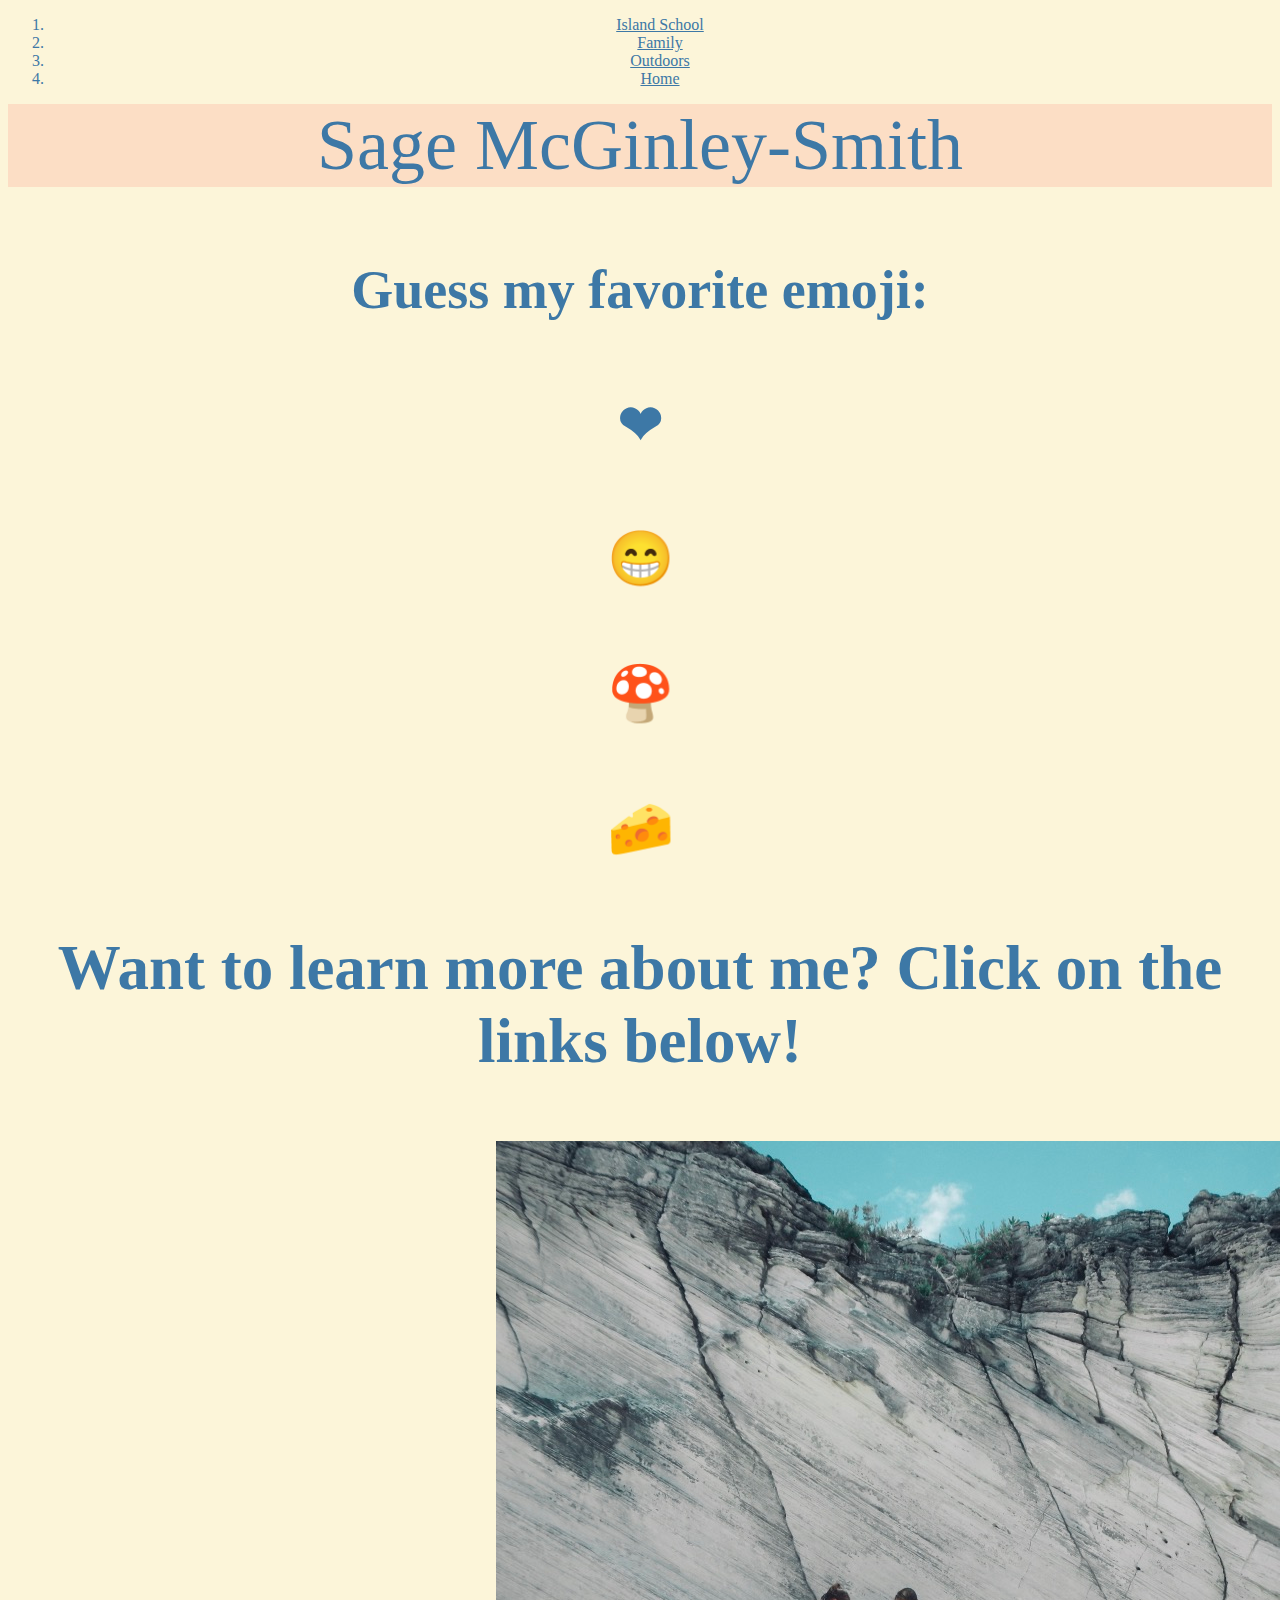
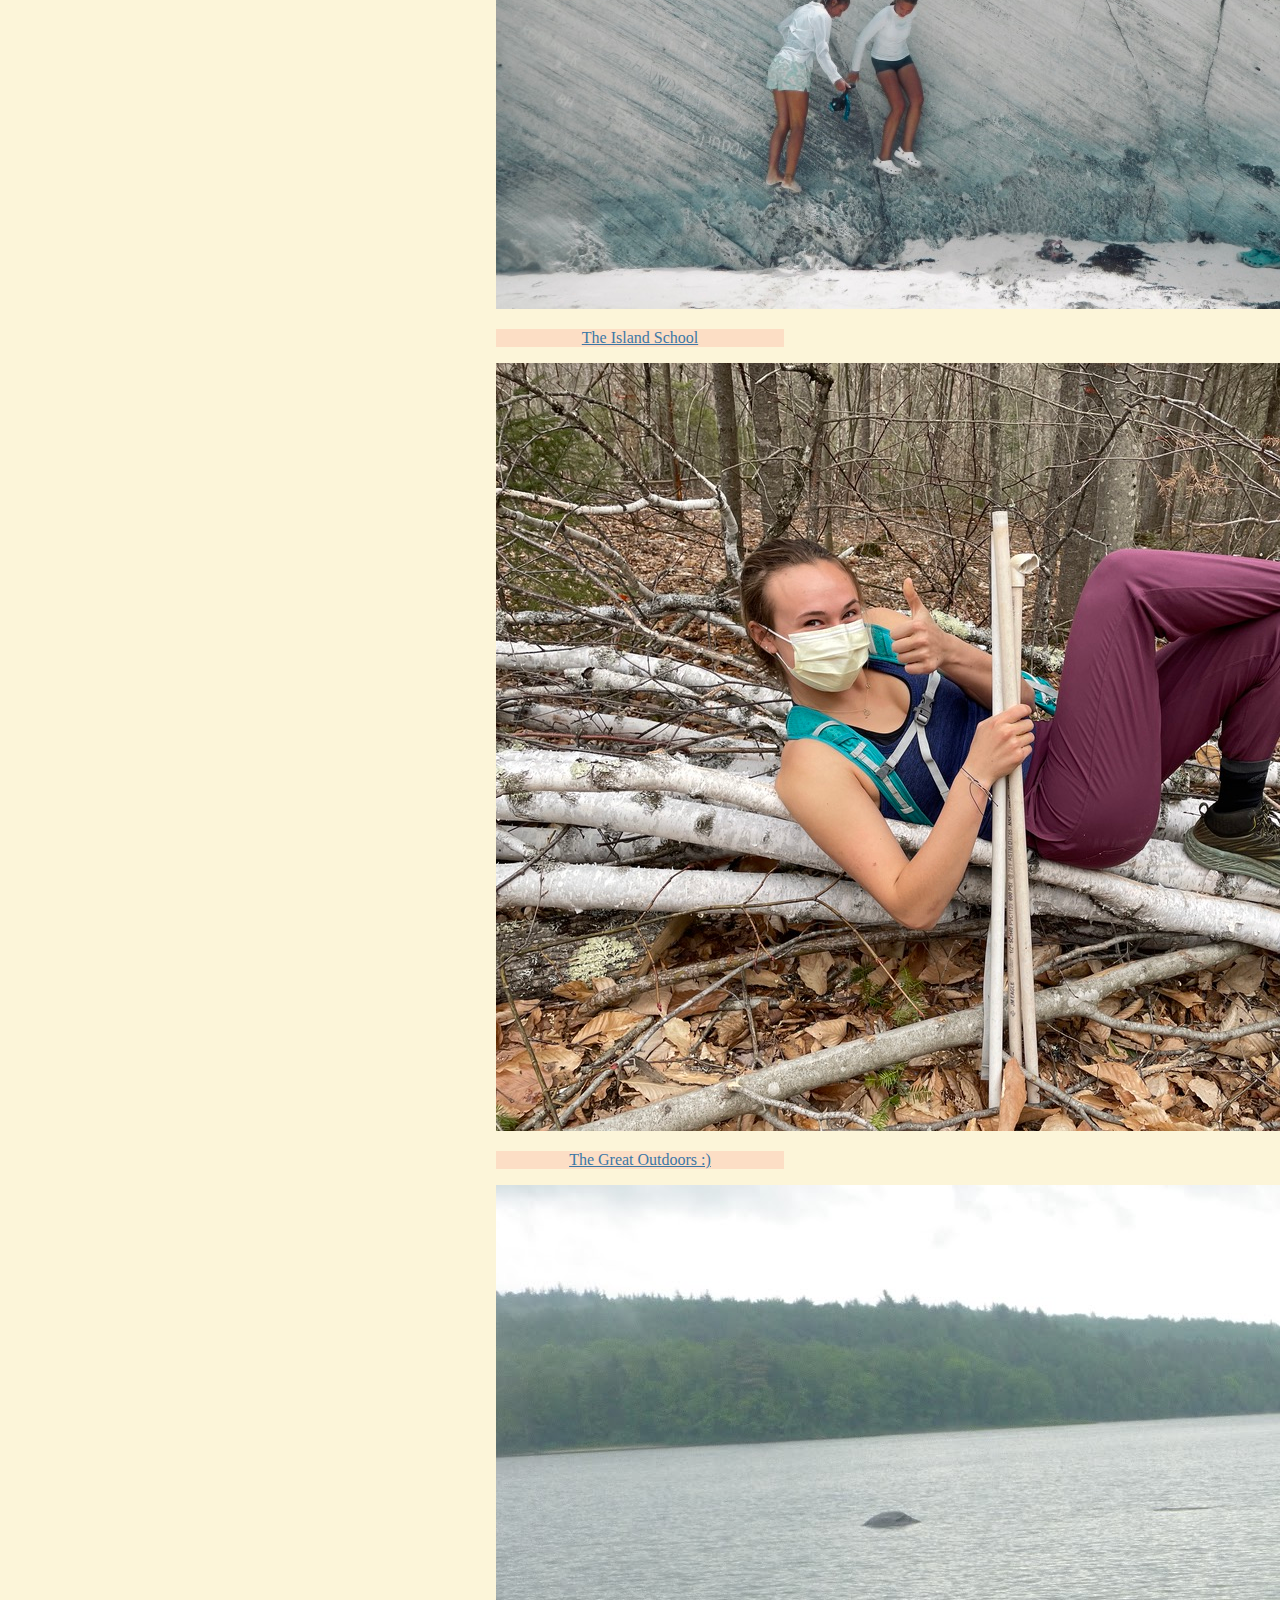
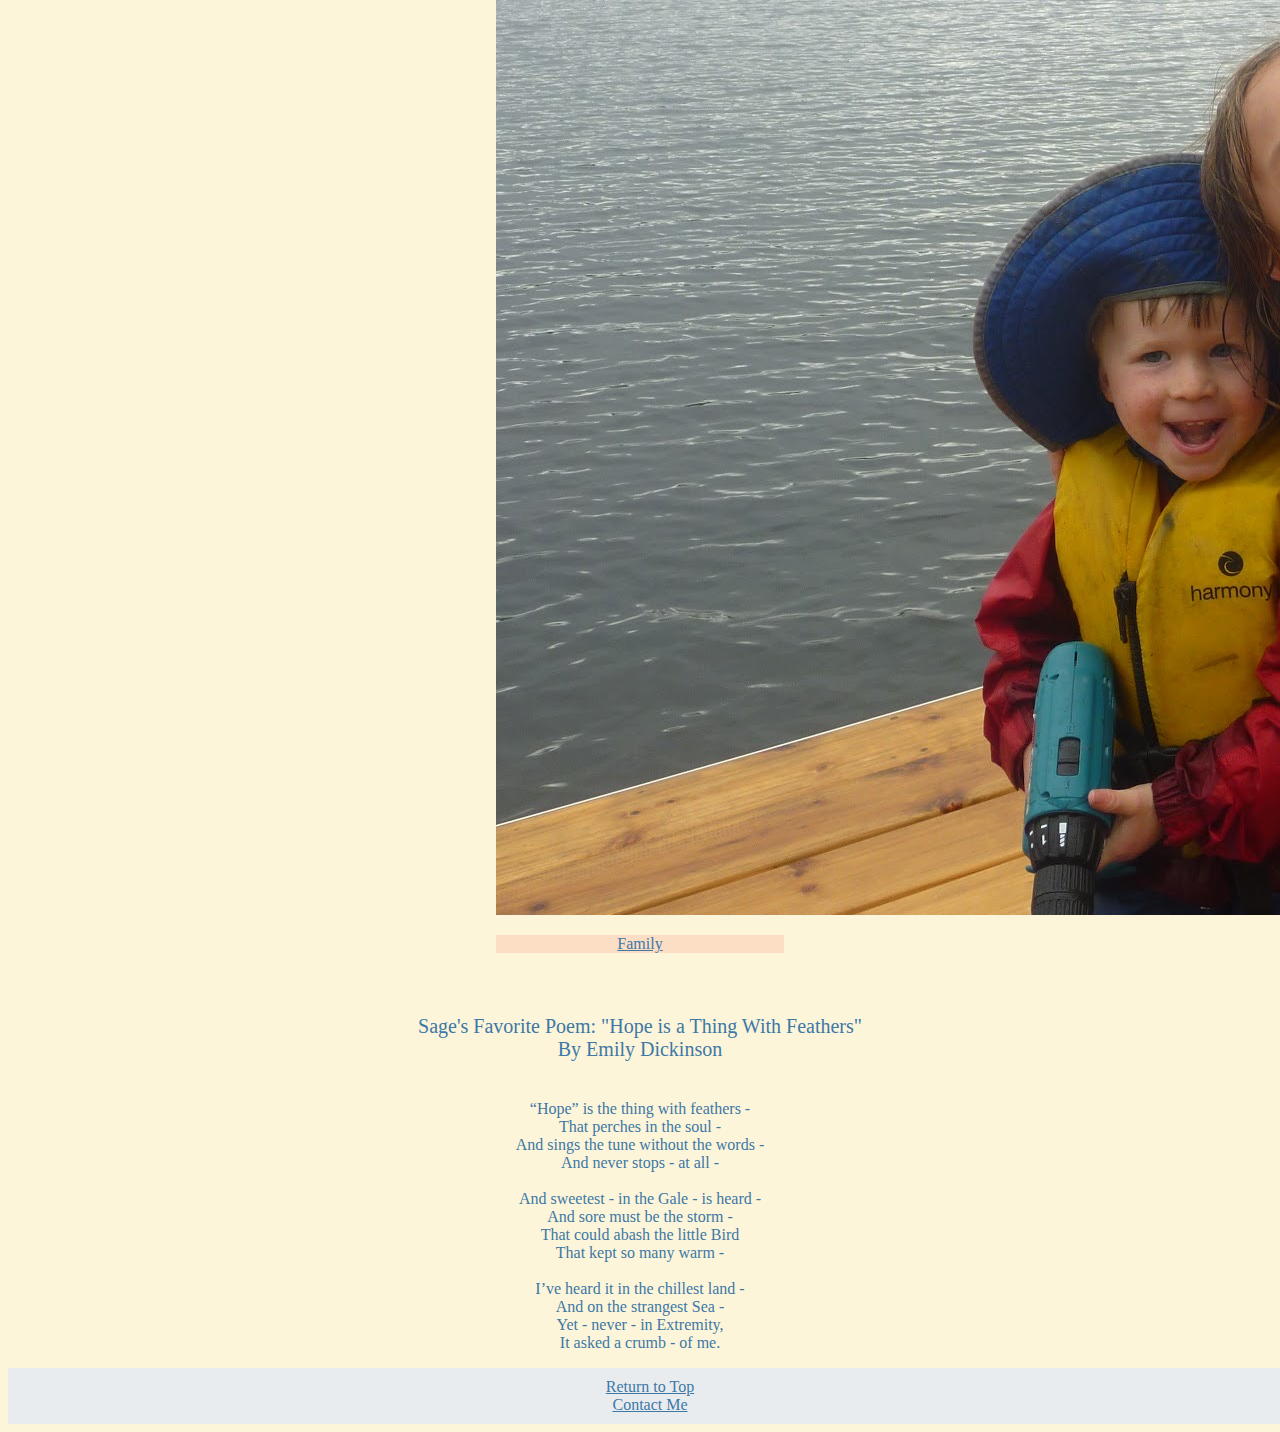
<file: index.html>
<!DOCTYPE html>

<html lang="en">
    <head>
        <meta charset="utf-8">
        <meta name="viewport" content="width=device-width, initial-scale=1">
        <link href="https://cdn.jsdelivr.net/npm/bootstrap@5.0.0/dist/css/bootstrap.min.css" rel="stylesheet" integrity="sha384-wEmeIV1mKuiNpC+IOBjI7aAzPcEZeedi5yW5f2yOq55WWLwNGmvvx4Um1vskeMj0" crossorigin="anonymous">
        <link href="styles.css" rel="stylesheet">
        <script>

          function wronganswer() {
            alert('incorrect! hint: google mycoremediation');
          }

          document.addEventListener('DOMContentLoaded', function(){
            document.querySelector("#mushroom").addEventListener('click', function(){
              alert('correct!! click on the "Island School" button below to learn why :)')
            });
          document.querySelector("#heart").addEventListener('click', wronganswer);
          document.querySelector("#smile").addEventListener('click', wronganswer);
          document.querySelector("#cheese").addEventListener('click',wronganswer);
          })



        </script>
        <title>Sage M-S</title>
    </head>
    <body id = "indexbody">
      <script src="https://cdn.jsdelivr.net/npm/bootstrap@5.0.0/dist/js/bootstrap.bundle.min.js" integrity="sha384-p34f1UUtsS3wqzfto5wAAmdvj+osOnFyQFpp4Ua3gs/ZVWx6oOypYoCJhGGScy+8" crossorigin="anonymous"></script>
       <!--https://getbootstrap.com/docs/4.0/components/breadcrumb/-->
      <nav aria-label="breadcrumb">
        <ol class="breadcrumb">
          <li class="breadcrumb-item"><a href="islandschool.html">Island School</a></li>
          <li class="breadcrumb-item"><a href="family.html">Family</a></li>
          <li class="breadcrumb-item"><a href="trees.html">Outdoors</a></li>
          <li class="breadcrumb-item active"><a href="index.html">Home</a></li>
        </ol>
       </nav>
        <header id = "indexheader" class = "mt-3 mb-3">
            Sage McGinley-Smith
        </header>
        <div class="container-fluid">
          <div class= "row">
            <div class="col-4"></div>
              <div class="col-4">
              <h4 class = "mt-1 mb-4">Guess my favorite emoji:</h4>
              <h4 id = "heart"> &#x2764;</h4>
              <h4 id = "smile"> &#x1F601;</h4>
              <h4 id = "mushroom"> &#x1F344;</h4>
              <h4 id = "cheese" class = "mb-4"> &#x1F9C0;</h4>
            </div>
            <div class="col-4"></div>
          </div>
          <h3 class = "mb-4">Want to learn more about me? Click on the links below!</h3>

         <!--https://getbootstrap.com/docs/4.0/components/card/-->
          <div class="container-fluid">
            <div class="row">
              <div class="col-md-4 text-align-center">
                  <div class="card" style="width: 18rem; margin-left:auto; margin-right:auto">
                    <img src="images/cliffs.jpeg" class="card-img-top img-fluid" alt="climbing on cliffs in the Bahamas">
                    <div class="card-body">
                      <a href="islandschool.html"><p class = "card title cardtitle">The Island School</p></a>
                    </div>
                  </div>
              </div>
              <div class="col-md-4">
                  <div class="card" style="width: 18rem; margin-left:auto; margin-right:auto">
                    <img src="images/birch.jpeg" class="card-img-top img-fluid" alt="Sage lying on a white birch tree">
                    <div class="card-body">
                        <a href="trees.html"><p class = "card title cardtitle">The Great Outdoors :)</p></a>
                    </div>
                  </div>
              </div>
              <div class="col-md-4">
                  <div class="card" style="width: 18rem; margin-left:auto; margin-right:auto">
                    <img src="images/clarkie.jpeg" class="card-img-top img-fluid" alt="My family">
                    <div class="card-body">
                        <a href="family.html"><p class = "card title cardtitle">Family</p></a>
                    </div>
                  </div>
              </div>
            </div>
          </div>

        </div>
        <div style="font-size:20px; text-align:center">
           <br><br>Sage's Favorite Poem: "Hope is a Thing With Feathers" <br>By Emily Dickinson <br><br>
        </div>
        <p style="text-align:center">“Hope” is the thing with feathers -<br>That perches in the soul - <br>And sings the tune without the words -<br>And never stops - at all -<br><br>And sweetest - in the Gale - is heard -<br>And sore must be the storm -<br>
                That could abash the little Bird<br>That kept so many warm -<br><br>I’ve heard it in the chillest land -<br>And on the strangest Sea -<br>Yet - never - in Extremity,<br>It asked a crumb - of me.</p>
        <footer>
          <a href="#"> Return to Top</a><br>
          <a href="mailto:smsjunk2@gmail.com">Contact Me</a>
        </footer>
   </body>
</html>
</file>
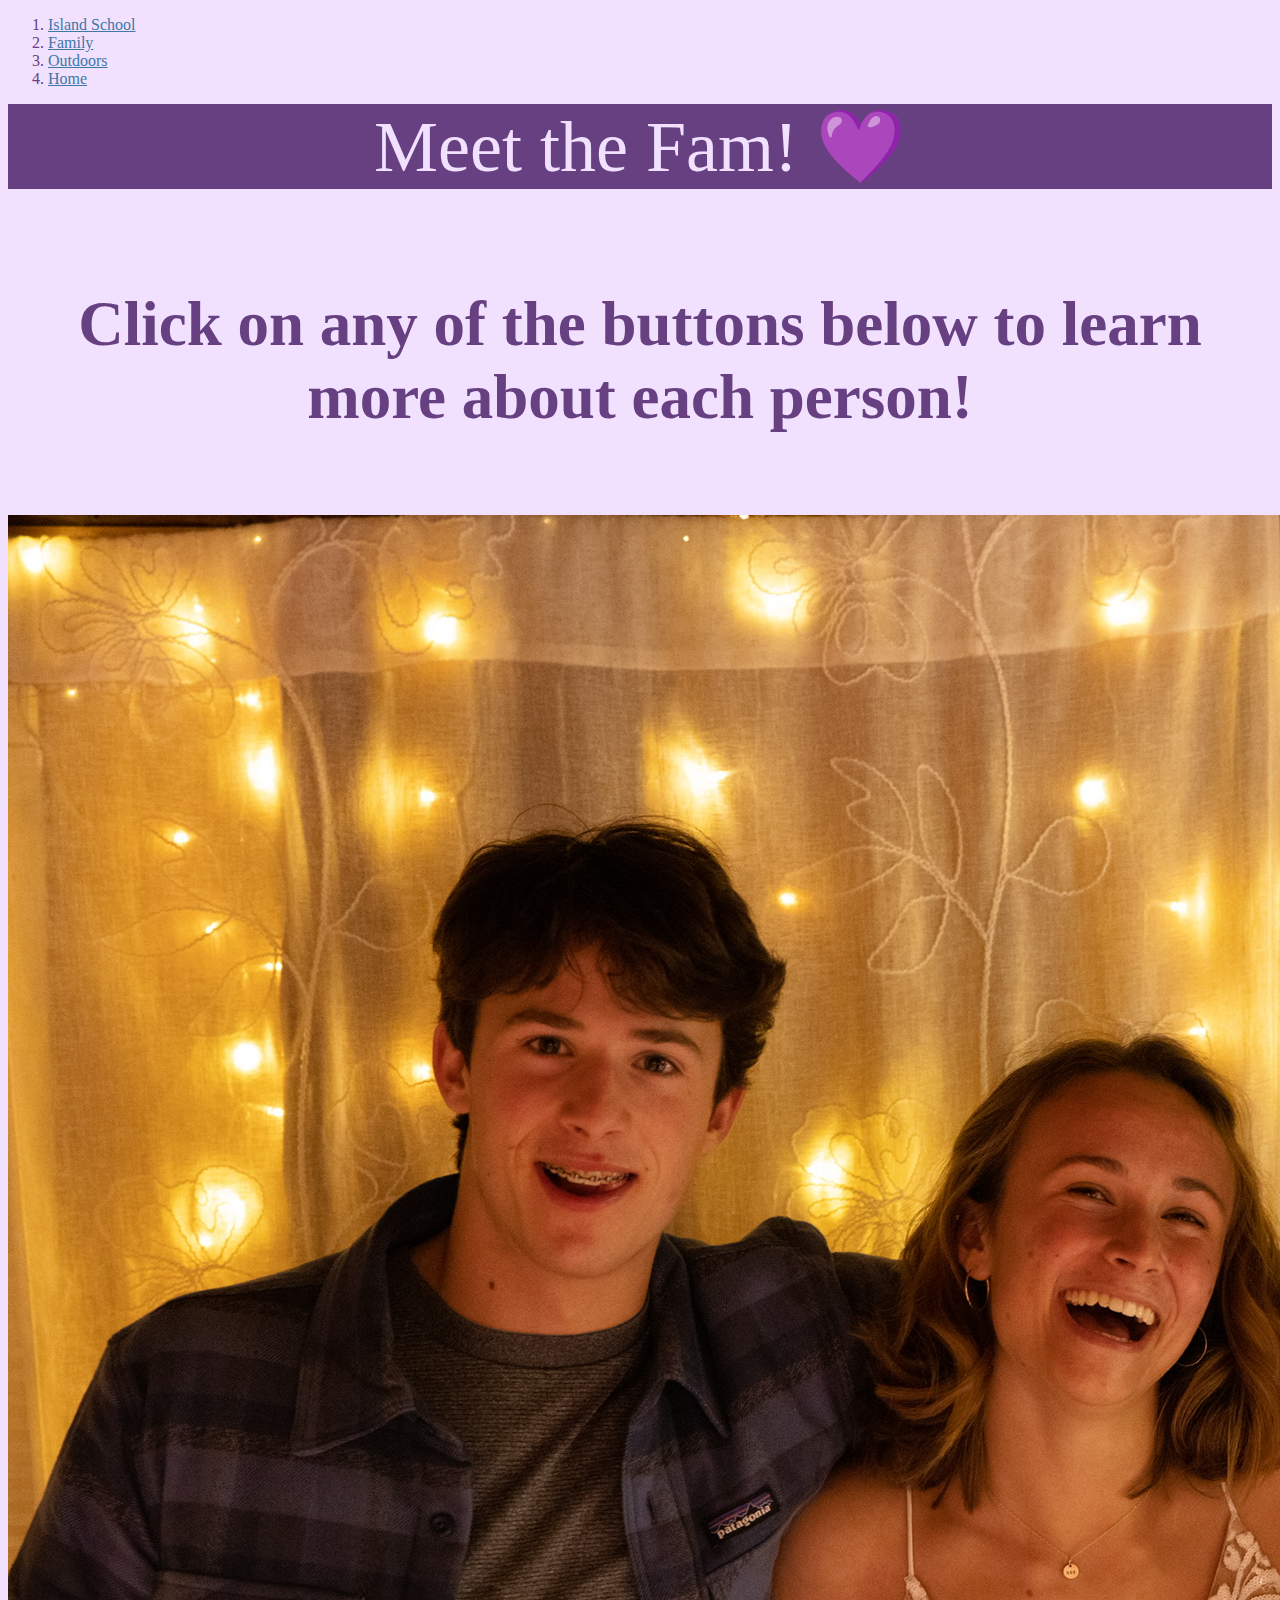
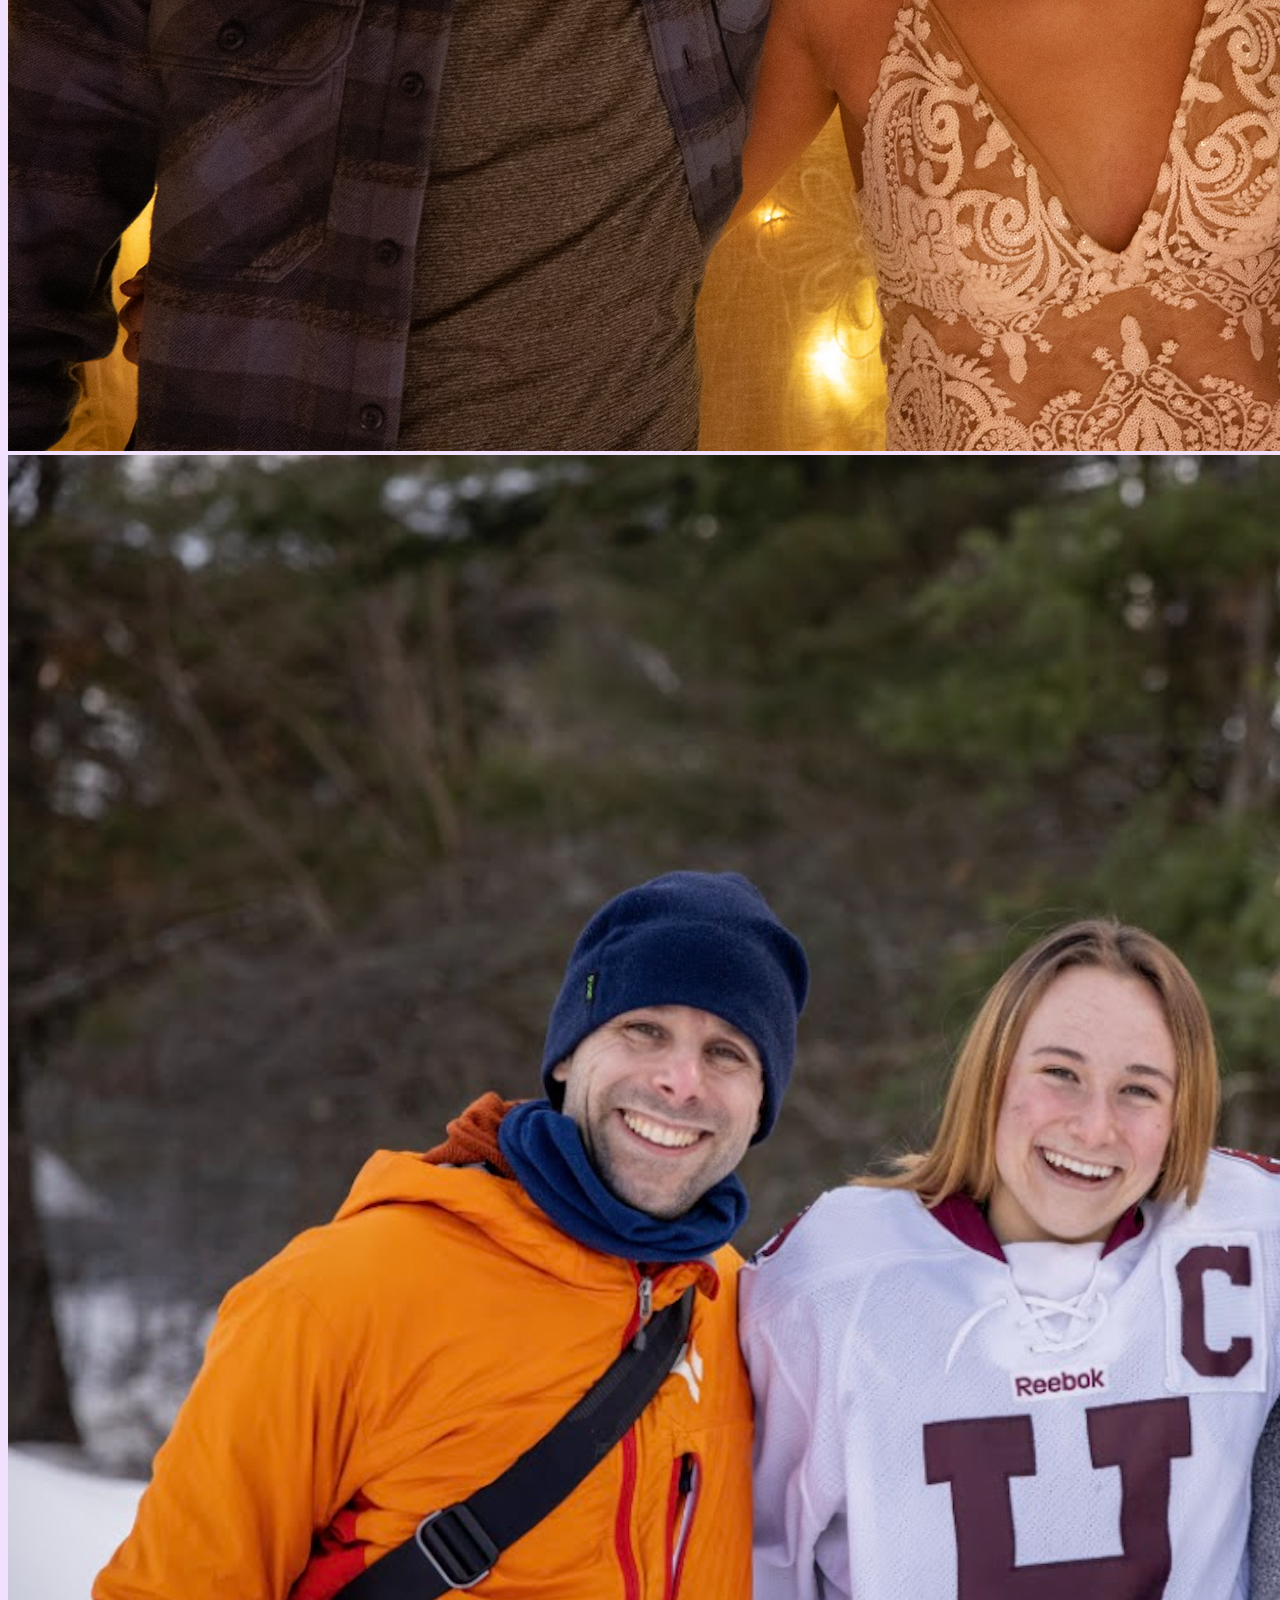
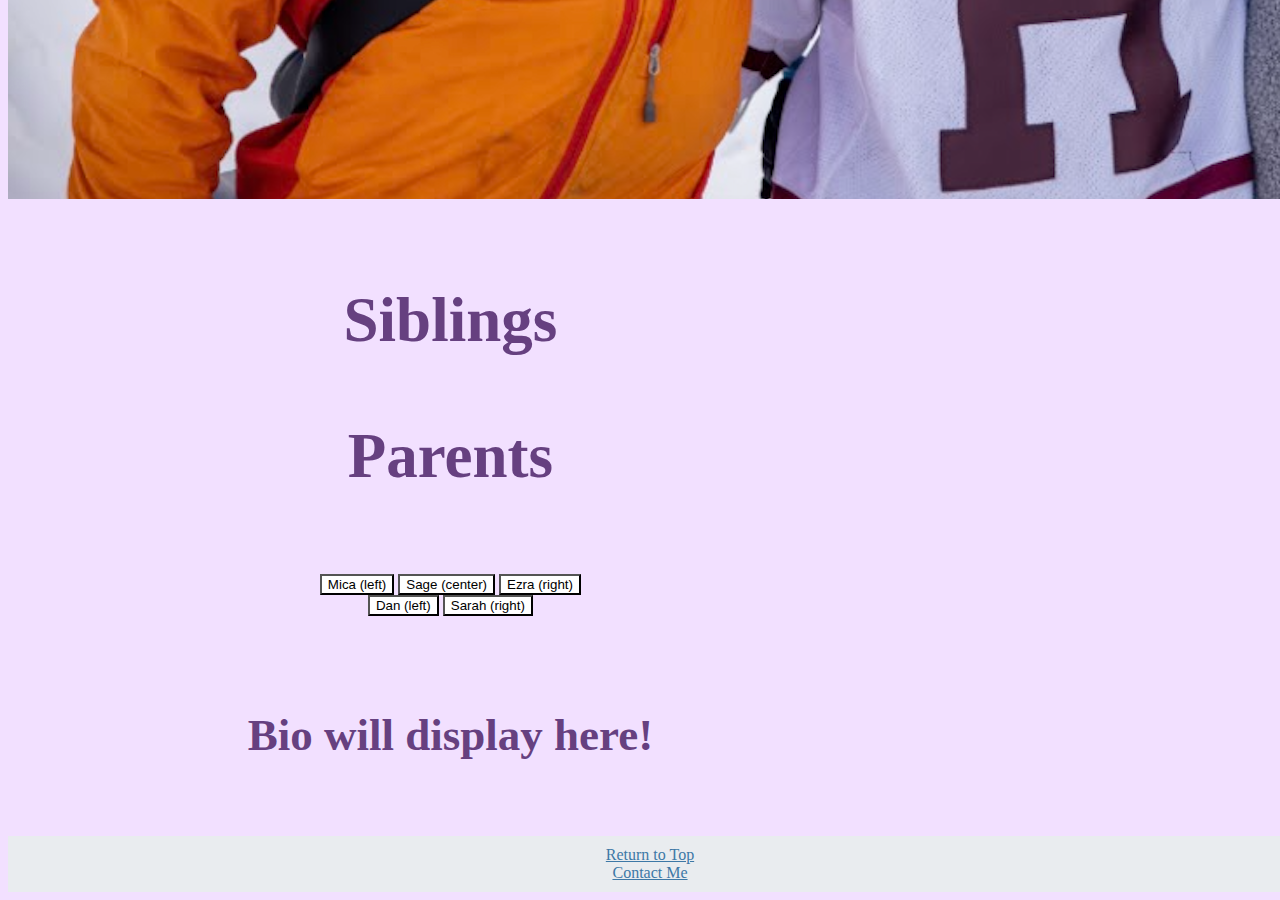
<file: family.html>
<!doctype html>
<html lang="en">
  <head>
    <meta charset="utf-8">
    <meta name="viewport" content="width=device-width, initial-scale=1">
    <link href="https://cdn.jsdelivr.net/npm/bootstrap@5.0.0/dist/css/bootstrap.min.css" rel="stylesheet" integrity="sha384-wEmeIV1mKuiNpC+IOBjI7aAzPcEZeedi5yW5f2yOq55WWLwNGmvvx4Um1vskeMj0" crossorigin="anonymous">
    <link href="styles.css" rel="stylesheet">
    <script>
      document.addEventListener('DOMContentLoaded', function(){
                let mica = document.querySelector('#mica');
                let ezra = document.querySelector('#ezra');
                let sage = document.querySelector('#sage');
                let sarah = document.querySelector('#sarah');
                let dan = document.querySelector('#dan');
                let bio = document.querySelector('#bio');
                mica.addEventListener('click', function(){
                    bio.innerHTML = 'Bio:<br>Favorite type of sandwich: BLT <br>Favorite color: green <br> Best dad joke: "what has 1 leg and doesn’t run ? A one-legged rat" <br> Fatal flaw: "none. im perfect."';
                });
                ezra.addEventListener('click', function(){
                    bio.innerHTML = 'Bio:<br>Favorite type of sandwich: peanut butter and jelly <br>Favorite color: red <br> Best dad joke: "I don’t usually tell dad jokes but when I do he usually laughs." <br> Fatal flaw: inability to clean room';
                });
                sage.addEventListener('click', function(){
                    bio.innerHTML = 'Bio:<br>Favorite type of sandwich: avocado breakfast burrito <br>Favorite color: yellow and sage green (she is indecisive) <br> Best dad joke: "I tried to catch fog ... sadly I mist" <br> Fatal flaw: hates using her blinker';
                });
                sarah.addEventListener('click', function(){
                    bio.innerHTML = 'Bio:<br>Favorite type of sandwich: brie and apple <br>Favorite color: blue <br> Best dad joke: "don’t trust atoms. they make up everything!" <br> Flatal flaw: does dishes with gloves on';
                });
                dan.addEventListener('click', function(){
                    bio.innerHTML = 'Bio:<br>Favorite type of sandwich: turkey and avocado <br>Favorite color: green <br> Best dad joke: "what is a bee’s favorite hairstyle? a buzz cut!" <br> Fatal flaw: wears sunscreen in the winter';
                });
      });
    </script>
    <title>Family</title>
  </head>
  <body id = "familybody">
      <script src="https://cdn.jsdelivr.net/npm/bootstrap@5.0.0/dist/js/bootstrap.bundle.min.js" integrity="sha384-p34f1UUtsS3wqzfto5wAAmdvj+osOnFyQFpp4Ua3gs/ZVWx6oOypYoCJhGGScy+8" crossorigin="anonymous"></script>
       <!--https://getbootstrap.com/docs/4.0/components/breadcrumb/-->
      <nav aria-label="breadcrumb">
        <ol class="breadcrumb">
          <li class="breadcrumb-item"><a href="islandschool.html">Island School</a></li>
          <li class="breadcrumb-item active"><a href="family.html">Family</a></li>
          <li class="breadcrumb-item"><a href="trees.html">Outdoors</a></li>
          <li class="breadcrumb-item"><a href="index.html">Home</a></li>
        </ol>
      </nav>
      <header id = "familyheader">
          Meet the Fam! &#x1F49C;
      </header><br><br>
      <h3 style="text-align:center">Click on any of the buttons below to learn more about each person!</h3>
      <div class="container align-items-center" style="width:70%; text-align:center">
        <br>
        <div class="row">
          <div class="col">
            <img src="images/siblingsHD.JPG" class="img-fluid" alt="Sage and her brothers laughing">
          </div>
          <div class="col">
            <img src="images/parents.png" class="img-fluid" alt="Sage and her parents on senior night">
          </div>
        </div>
        <br>
        <div class="row">
          <div class="col">
            <h3>Siblings</h3>
          </div>
          <div class="col">
            <h3>Parents</h3>
          </div>
        </div>
        <br>
        <div class="row">
            <div class="col">
              <button type="button" class="btn btn-outline-dark" id="mica">Mica (left)</button>
              <button type="button" class="btn btn-outline-dark" id="sage">Sage (center)</button>
              <button type="button" class="btn btn-outline-dark" id="ezra">Ezra (right)</button>
            </div>
            <div class="col">
              <button type="button" class="btn btn-outline-dark" id="dan">Dan (left)</button>
              <button type="button" class="btn btn-outline-dark" id="sarah">Sarah (right)</button>
            </div>
        </div>
        <br><h5 id="bio">Bio will display here!</h5>
      </div>
      <footer>
        <a href="#"> Return to Top</a><br>
        <a href="mailto:smsjunk2@gmail.com">Contact Me</a>
      </footer>
  </body>
</html>
</file>
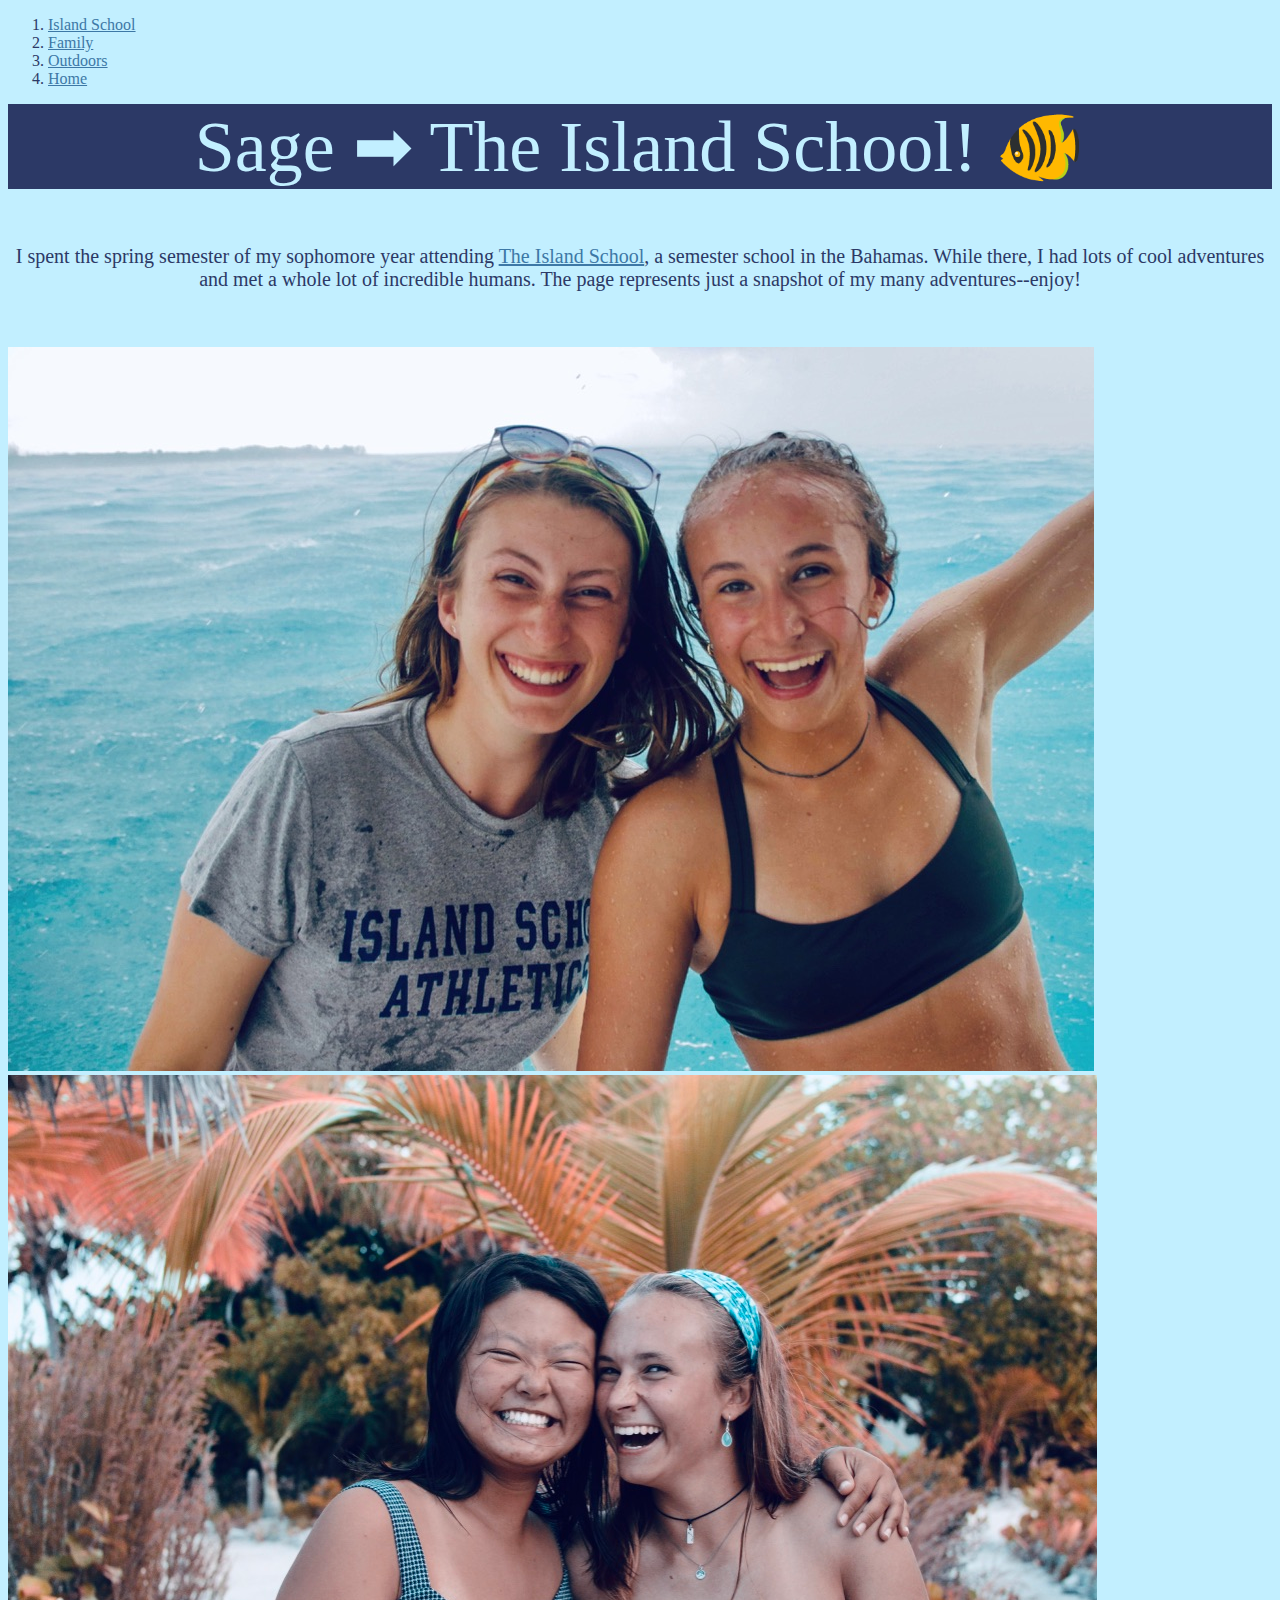
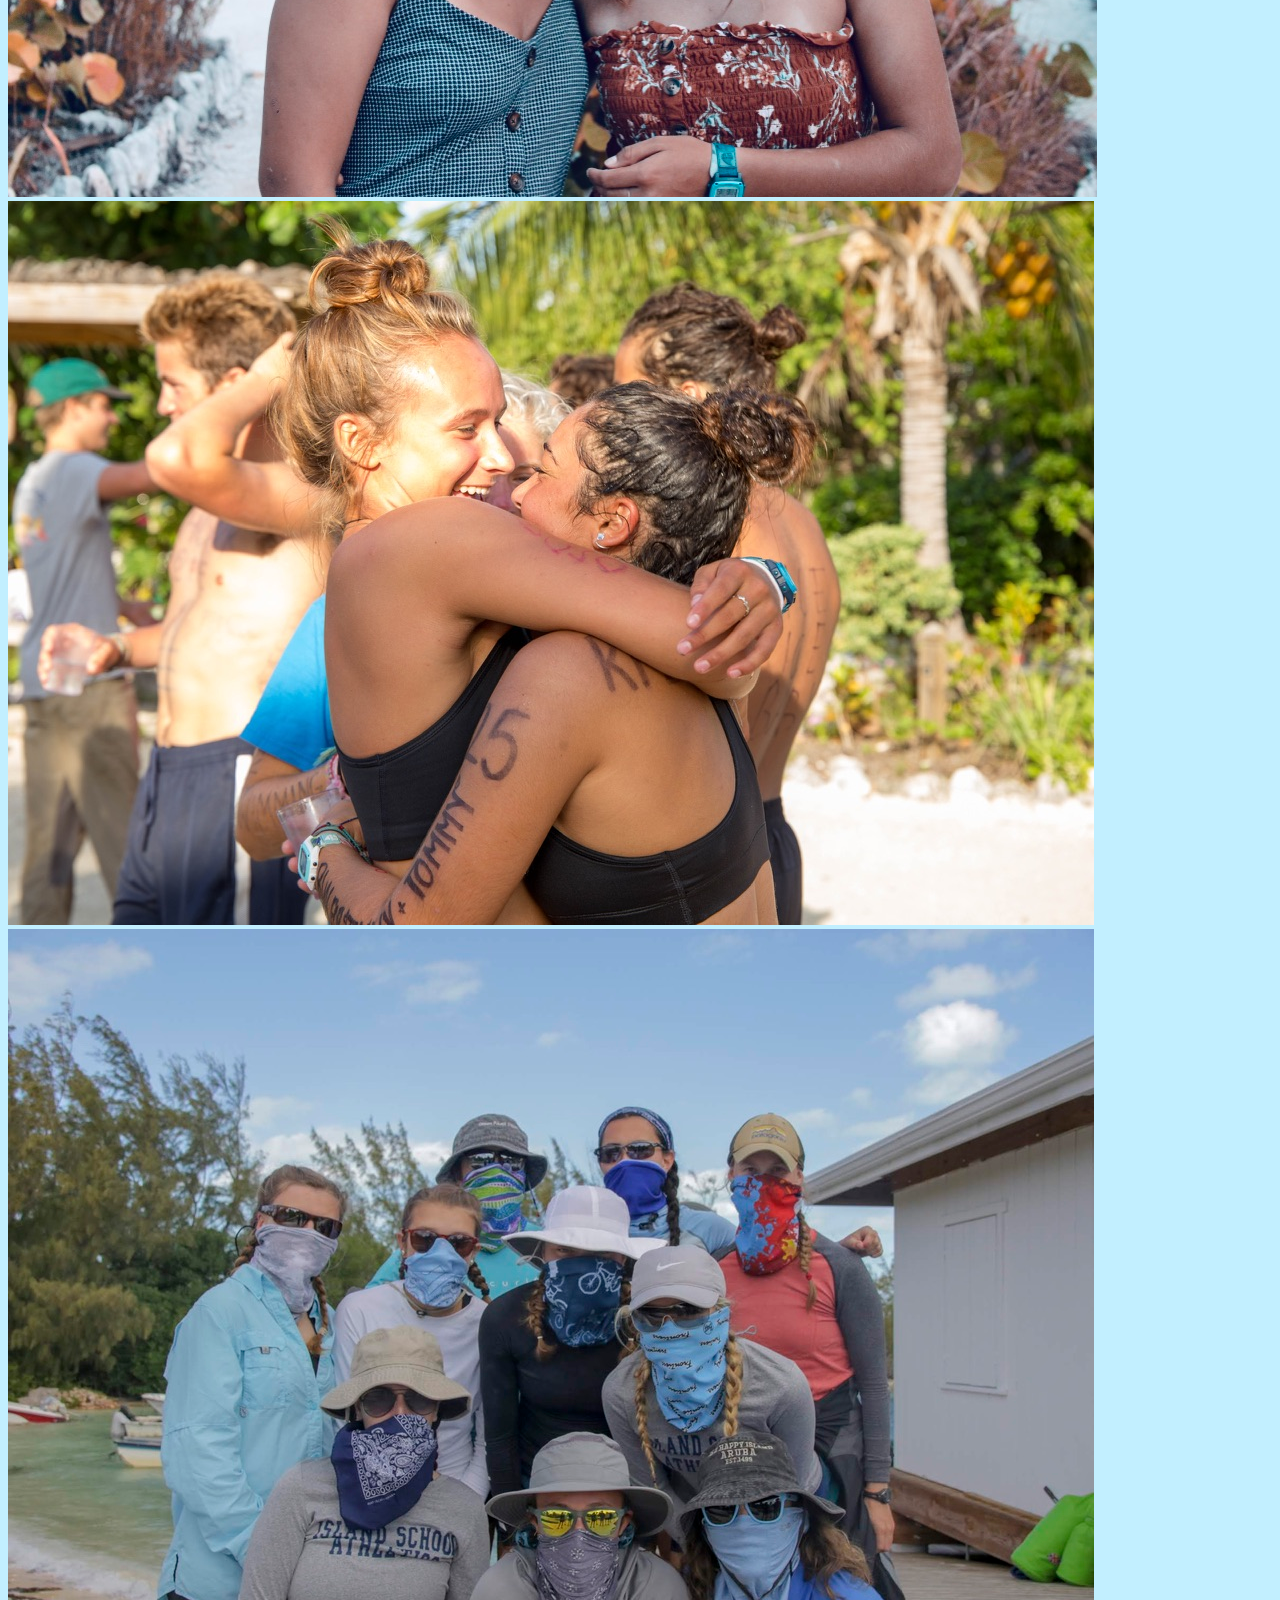
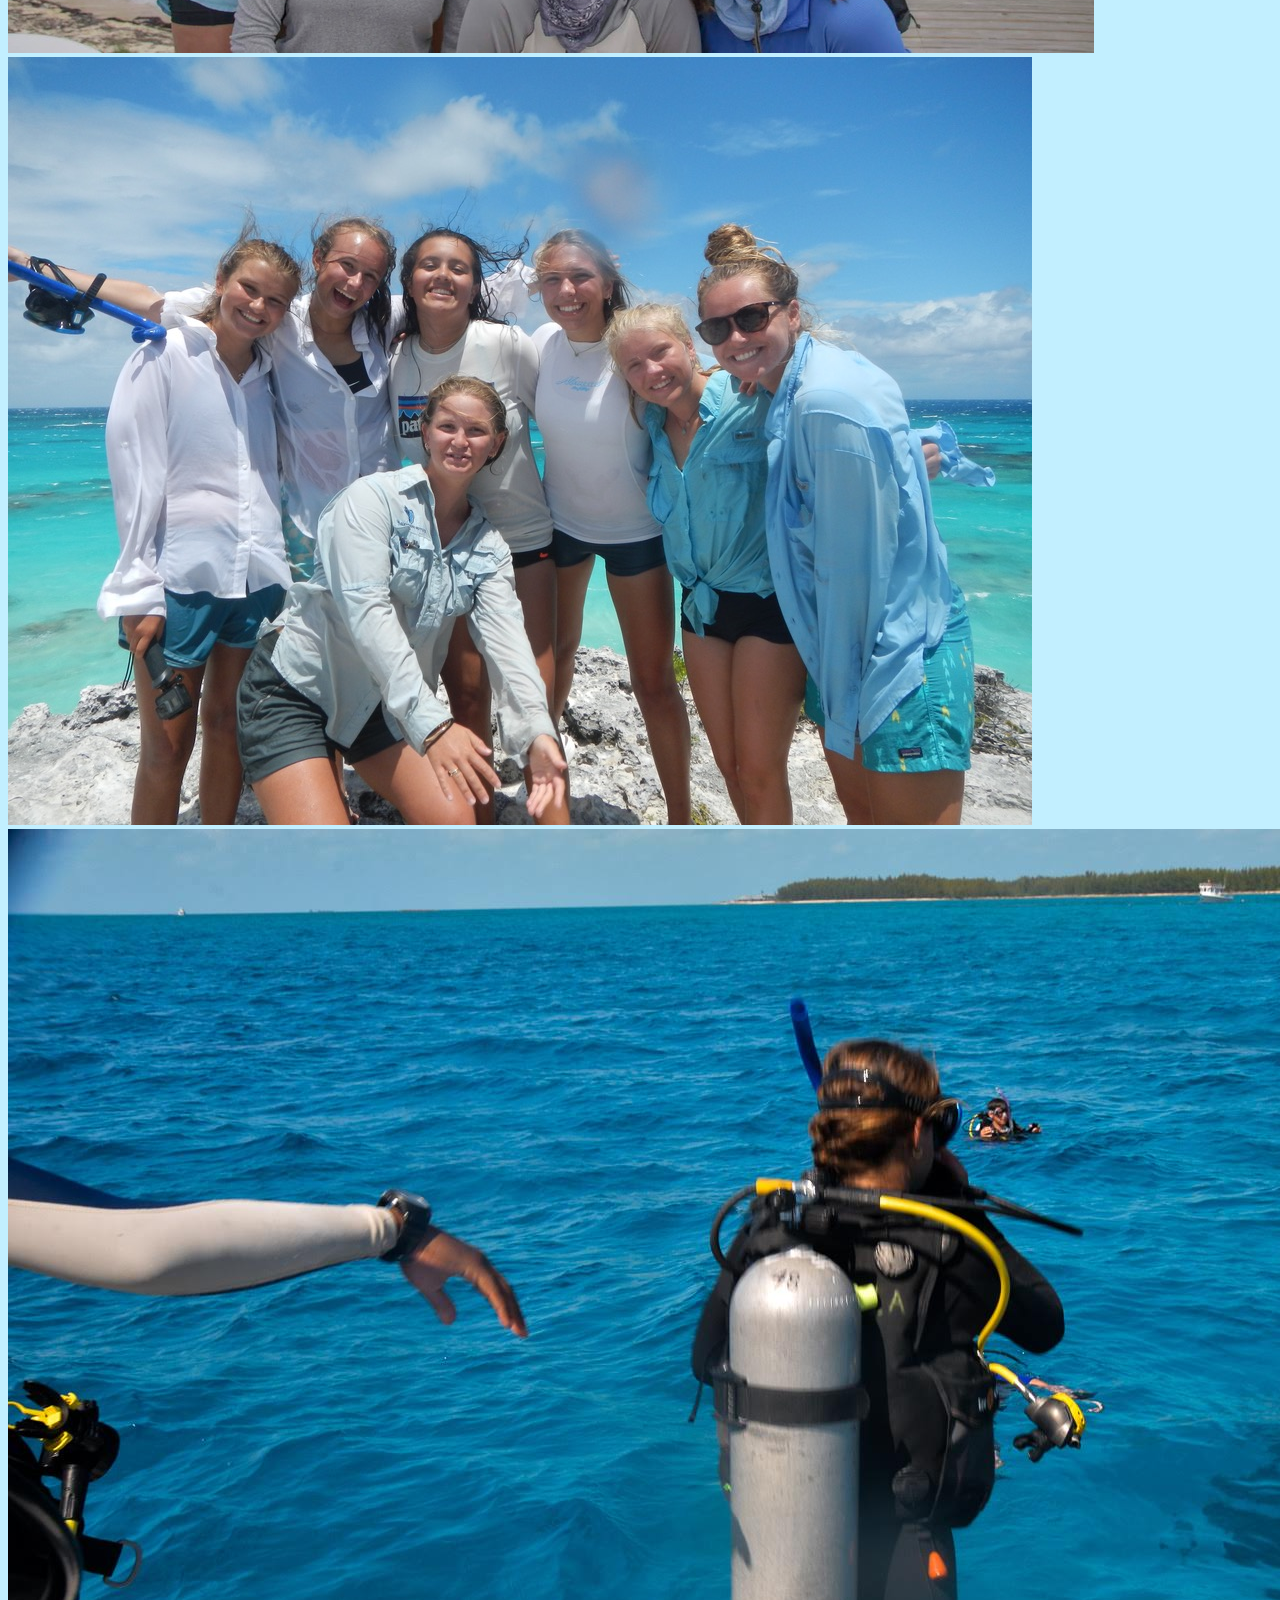
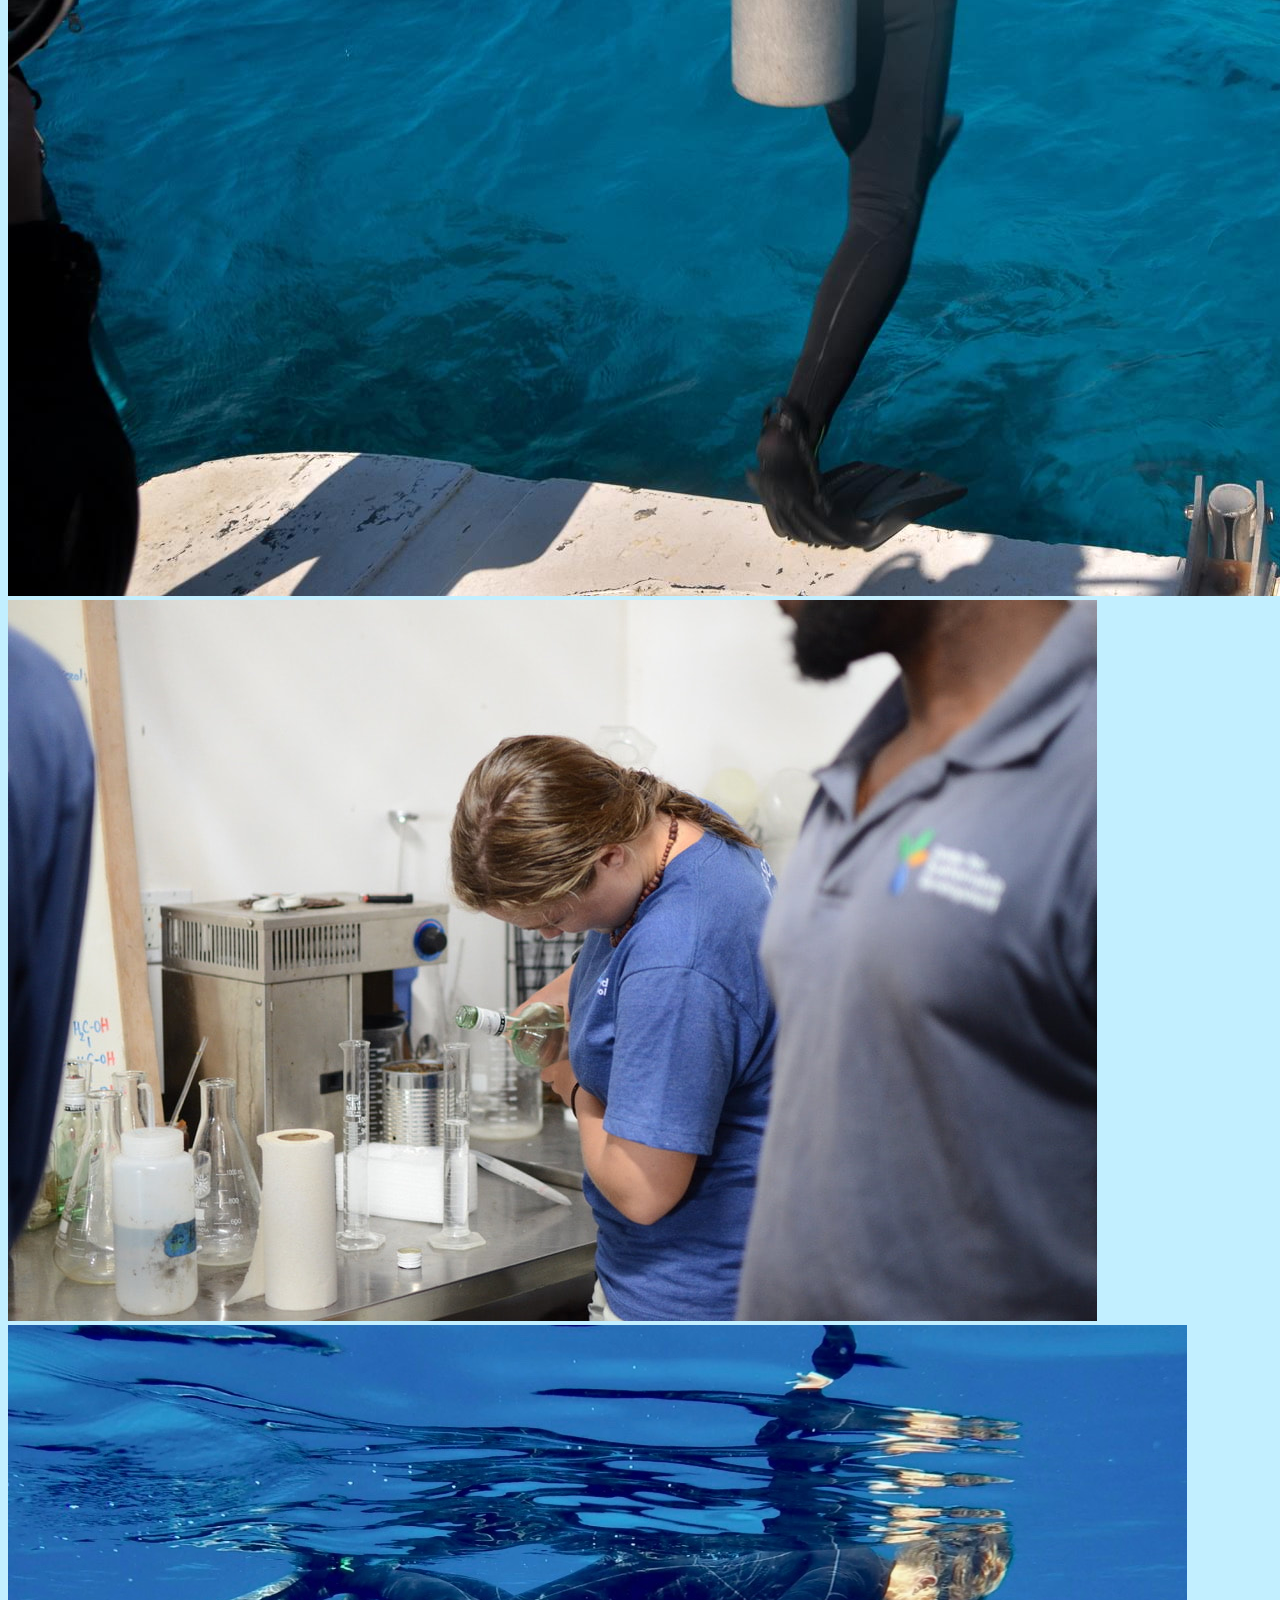
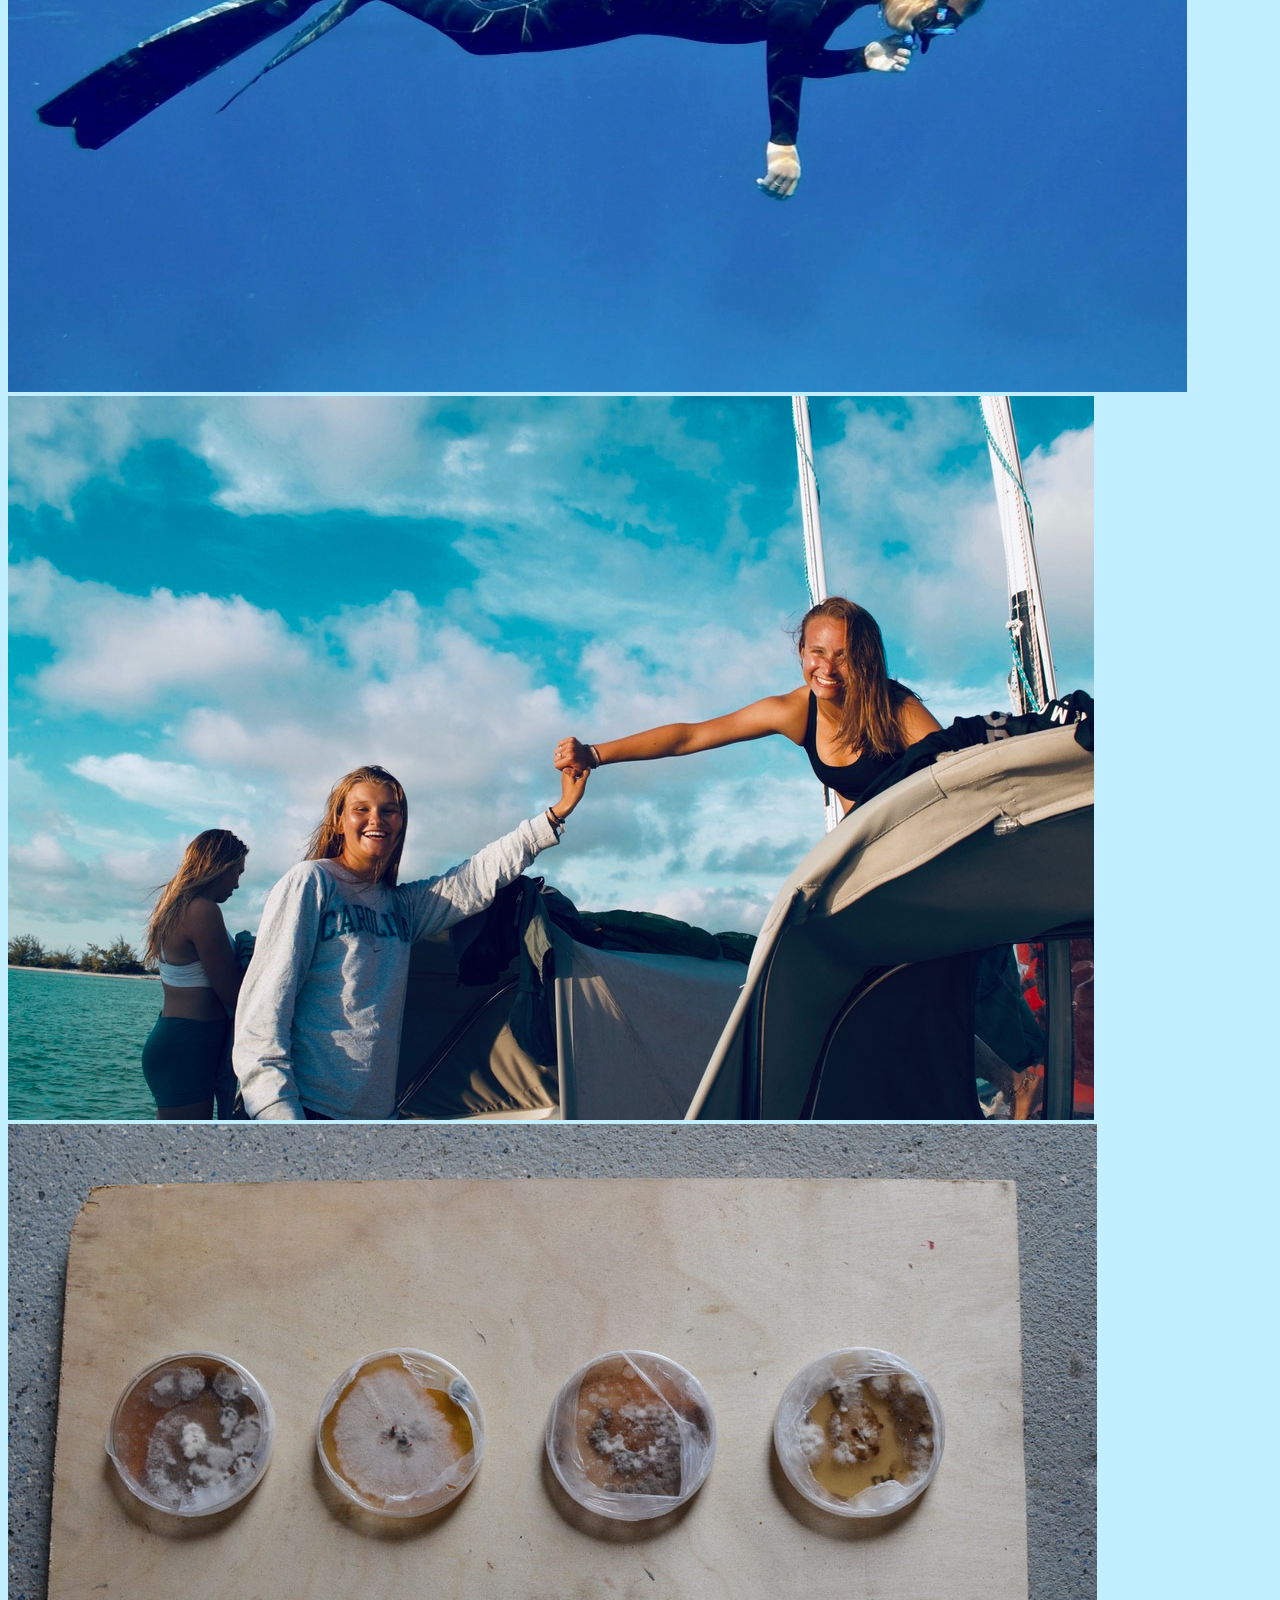
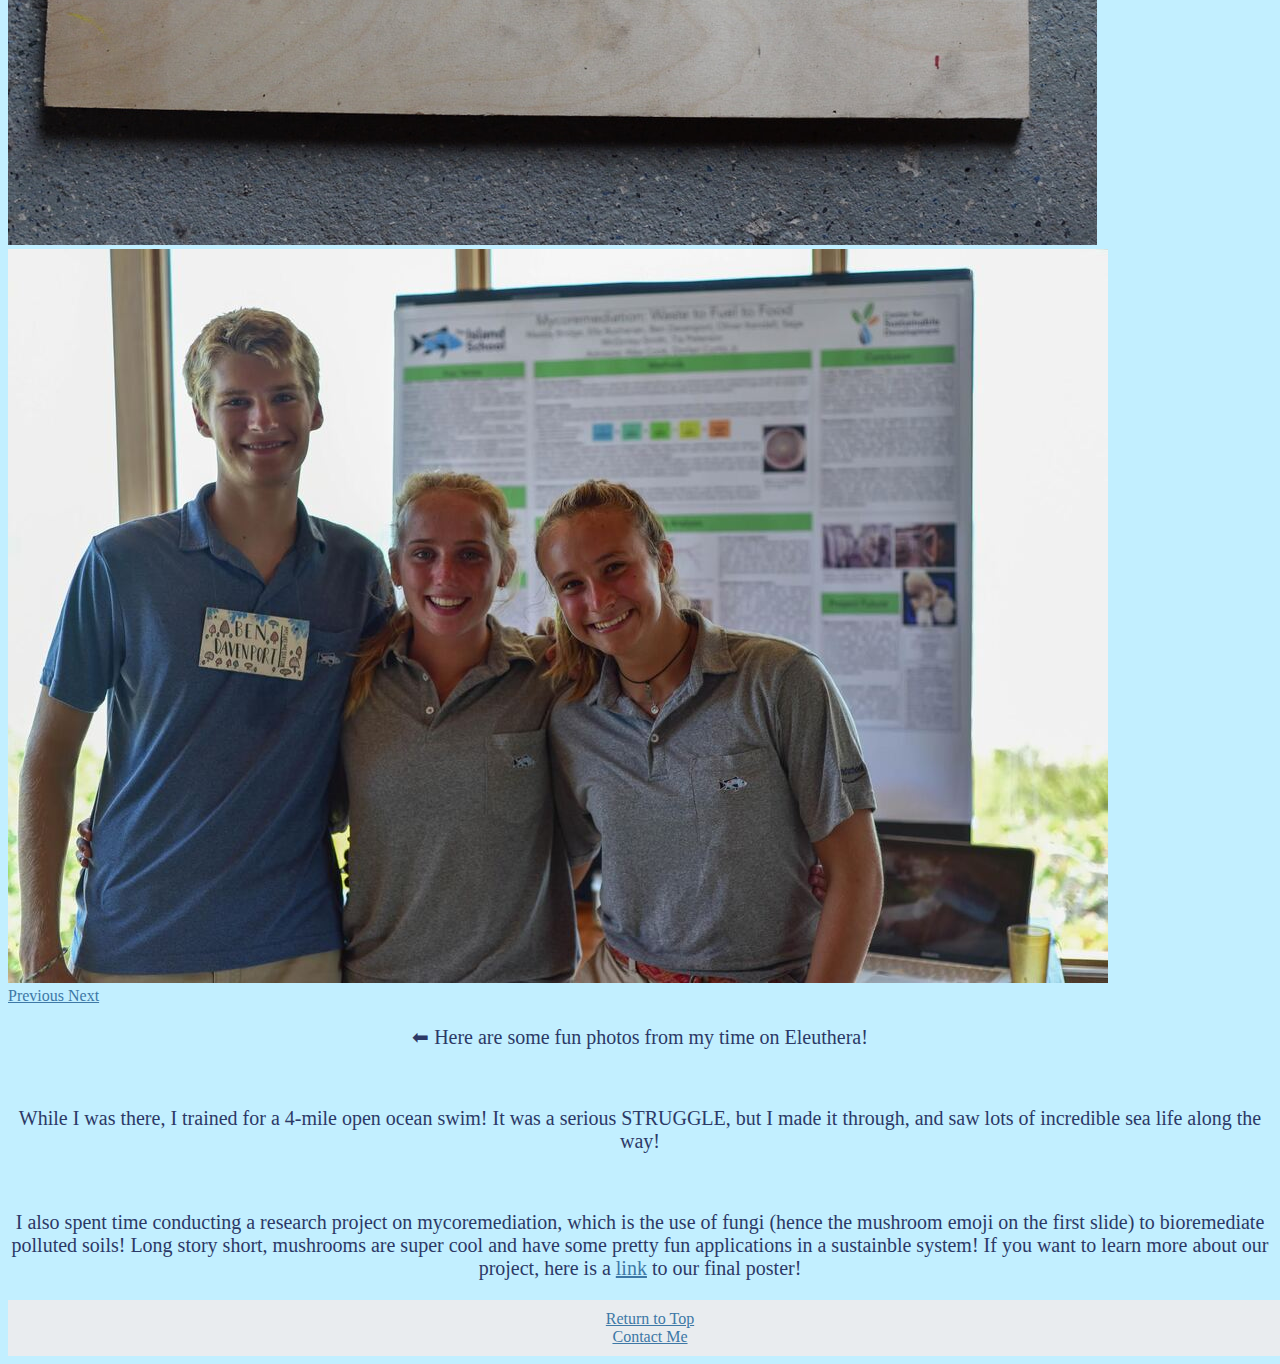
<file: islandschool.html>
<!doctype html>
<html lang="en">
  <head>
    <meta charset="utf-8">
    <meta name="viewport" content="width=device-width, initial-scale=1">
    <link href="https://cdn.jsdelivr.net/npm/bootstrap@5.0.0/dist/css/bootstrap.min.css" rel="stylesheet" integrity="sha384-wEmeIV1mKuiNpC+IOBjI7aAzPcEZeedi5yW5f2yOq55WWLwNGmvvx4Um1vskeMj0" crossorigin="anonymous">
    <link href="styles.css" rel="stylesheet">
    <title>The Island School</title>
  </head>
  <body id = "ISbody">
     <script src="https://cdn.jsdelivr.net/npm/bootstrap@5.0.0/dist/js/bootstrap.bundle.min.js" integrity="sha384-p34f1UUtsS3wqzfto5wAAmdvj+osOnFyQFpp4Ua3gs/ZVWx6oOypYoCJhGGScy+8" crossorigin="anonymous"></script>

      <!--https://getbootstrap.com/docs/4.0/components/breadcrumb/-->
      <nav aria-label="breadcrumb">
        <ol class="breadcrumb">
          <li class="breadcrumb-item active"><a href="islandschool.html">Island School</a></li>
          <li class="breadcrumb-item"><a href="family.html">Family</a></li>
          <li class="breadcrumb-item"><a href="trees.html">Outdoors</a></li>
          <li class="breadcrumb-item"><a href="index.html">Home</a></li>
        </ol>
      </nav>
      <header id = "ISheader">
          Sage &#x27A1; The Island School! &#x1F420;
      </header>
      <br><br><p class="isbio">
          I spent the spring semester of my sophomore year attending <a href = "www.theislandschool.org">The Island School</a>, a semester school in the Bahamas.
          While there, I had lots of cool adventures and met a whole lot of incredible humans. The page represents just a snapshot of my many adventures--enjoy!
      </p><br><br>

    <div class="row align-items-center">
      <div class = "col-6">
      <!--carousel code from: https://getbootstrap.com/docs/4.0/components/carousel/-->
      <div id="carouselExampleControls" class="carousel slide" data-ride="carousel">
        <div class="carousel-inner">
          <div class="carousel-item active">
            <img class="d-block w-100 h-100" src="images/ava.jpeg" alt="First slide">
          </div>
          <div class="carousel-item">
            <img class="d-block w-100 h-100" src="images/amy.jpeg" alt="Second slide">
          </div>
          <div class="carousel-item">
            <img class="d-block w-100 h-100" src="images/bella.jpeg" alt="Third slide">
          </div>
          <div class="carousel-item">
            <img class="d-block w-100 h-100" src="images/kayak.jpeg" alt="Second slide">
          </div>
          <div class="carousel-item">
            <img class="d-block w-100 h-100" src="images/sail1.jpeg" alt="Third slide">
          </div>
          <div class="carousel-item">
            <img class="d-block w-100 h-100" src="images/scuba.jpeg" alt="Second slide">
          </div>
          <div class="carousel-item">
            <img class="d-block w-100 h-100" src="images/ella.jpeg" alt="Third slide">
          </div>
          <div class="carousel-item">
            <img class="d-block w-100 h-100" src="images/freedive.jpeg" alt="Second slide">
          </div>
          <div class="carousel-item">
            <img class="d-block w-100 h-100" src="images/sail2.jpeg" alt="Third slide">
          </div>
          <div class="carousel-item">
            <img class="d-block w-100 h-100" src="images/petri.jpeg" alt="Third slide">
          </div>
          <div class="carousel-item">
            <img class="d-block w-100 h-100" src="images/poster.jpeg" alt="Third slide">
          </div>
          </div>
          <a class="carousel-control-prev" href="#carouselExampleControls" role="button" data-slide="prev">
            <span class="carousel-control-prev-icon" aria-hidden="true"></span>
            <span class="sr-only">Previous</span>
          </a>
          <a class="carousel-control-next" href="#carouselExampleControls" role="button" data-slide="next">
            <span class="carousel-control-next-icon" aria-hidden="true"></span>
            <span class="sr-only">Next</span>
          </a>
          </div>
        </div>
        <div class="col-6 text-align:center">
          <p class="isbio">&#x2B05;	Here are some fun photos from my time on Eleuthera!</p><br>
          <p class="isbio">While I was there, I trained for a 4-mile open ocean swim! It was a serious STRUGGLE, but I made it through, and saw lots of incredible sea life along the way!</p><br>
          <p class="isbio">I also spent time conducting a research project on mycoremediation, which is the use of fungi (hence the mushroom emoji on the first slide) to bioremediate polluted soils! Long story short,
          mushrooms are super cool and have some pretty fun applications in a sustainble system! If you want to learn more about our project, here is a <a href="https://drive.google.com/file/d/1WTpX8KYIyioytg3-yfWj-hsLJKl9M2H4/view?usp=sharing">link</a> to our final poster!</p>
        </div>
    </div>
    <script src="https://code.jquery.com/jquery-3.2.1.slim.min.js" integrity="sha384-KJ3o2DKtIkvYIK3UENzmM7KCkRr/rE9/Qpg6aAZGJwFDMVNA/GpGFF93hXpG5KkN" crossorigin="anonymous"></script>
    <script src="https://cdnjs.cloudflare.com/ajax/libs/popper.js/1.12.9/umd/popper.min.js" integrity="sha384-ApNbgh9B+Y1QKtv3Rn7W3mgPxhU9K/ScQsAP7hUibX39j7fakFPskvXusvfa0b4Q" crossorigin="anonymous"></script>
    <script src="https://maxcdn.bootstrapcdn.com/bootstrap/4.0.0/js/bootstrap.min.js" integrity="sha384-JZR6Spejh4U02d8jOt6vLEHfe/JQGiRRSQQxSfFWpi1MquVdAyjUar5+76PVCmYl" crossorigin="anonymous"></script>
    <footer>
      <a href="#"> Return to Top</a><br>
      <a href="mailto:smsjunk2@gmail.com">Contact Me</a>
    </footer>
  </body>
</html>
</file>
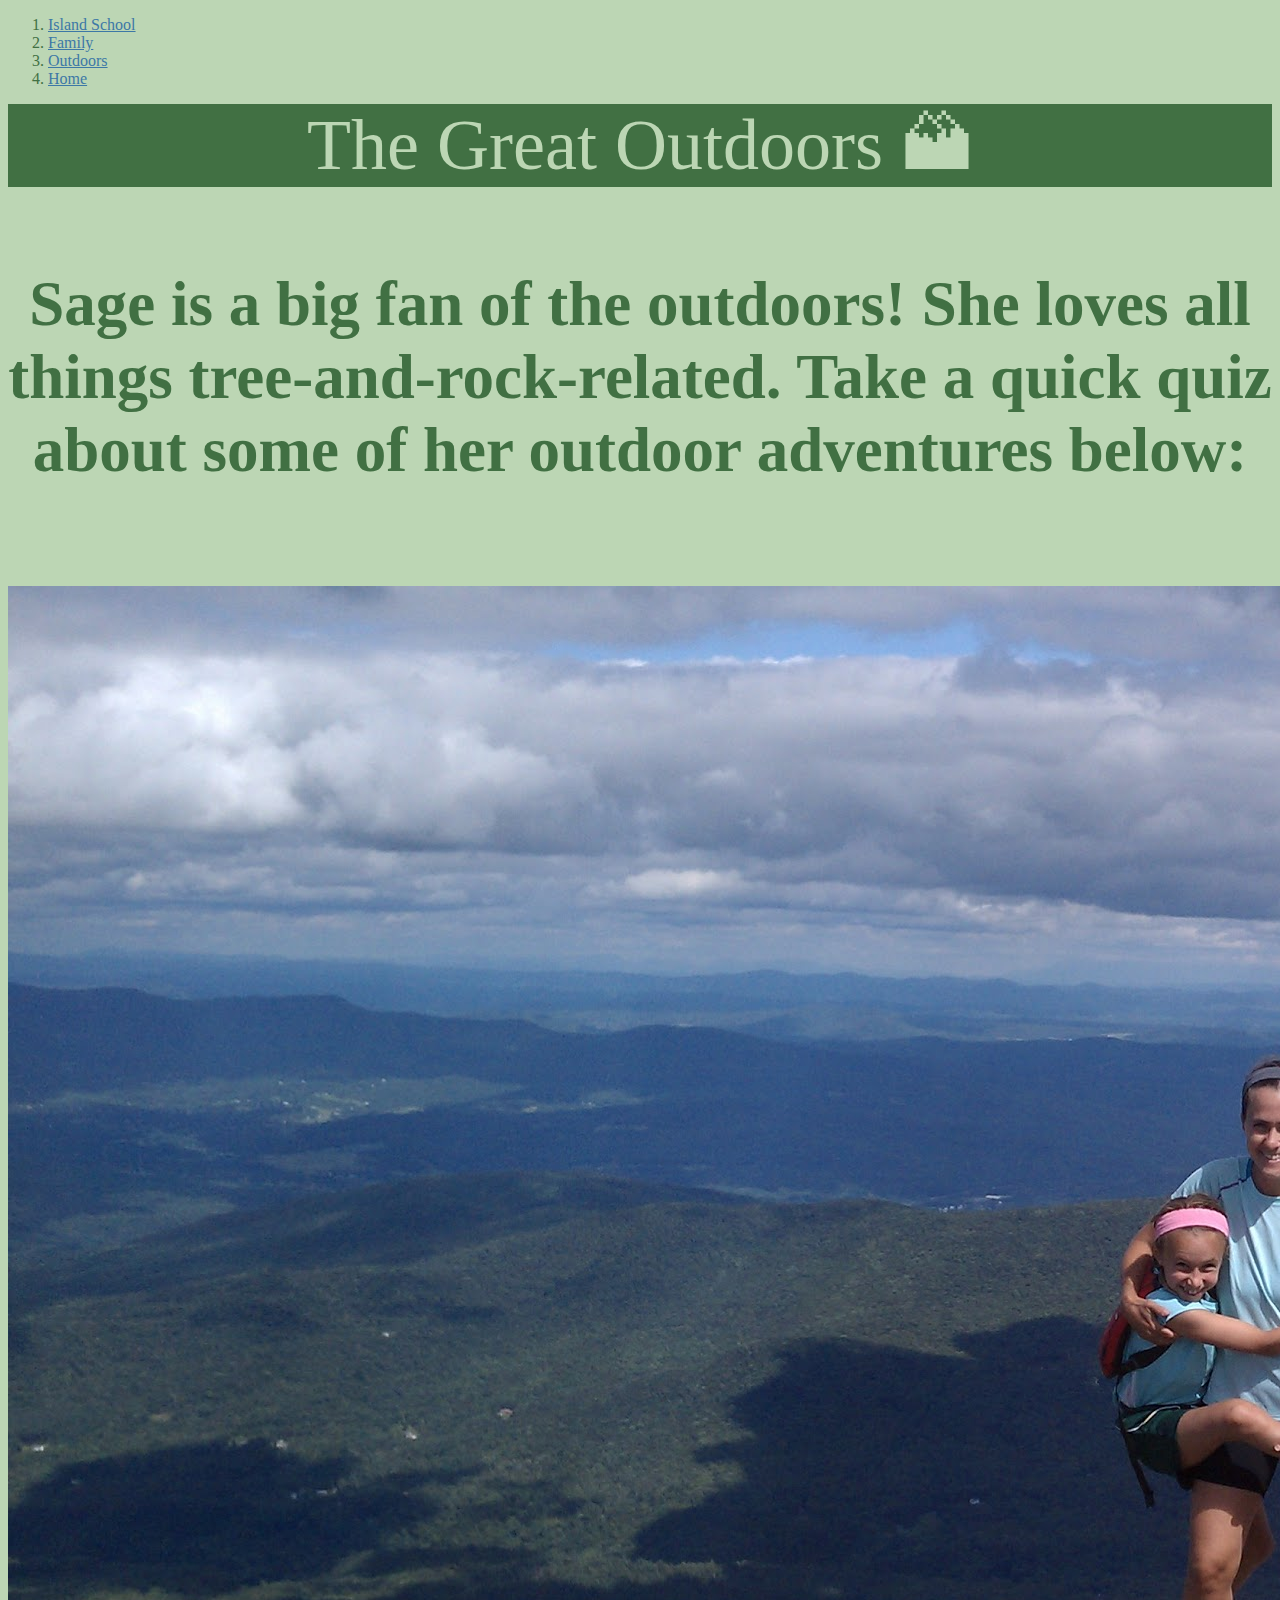
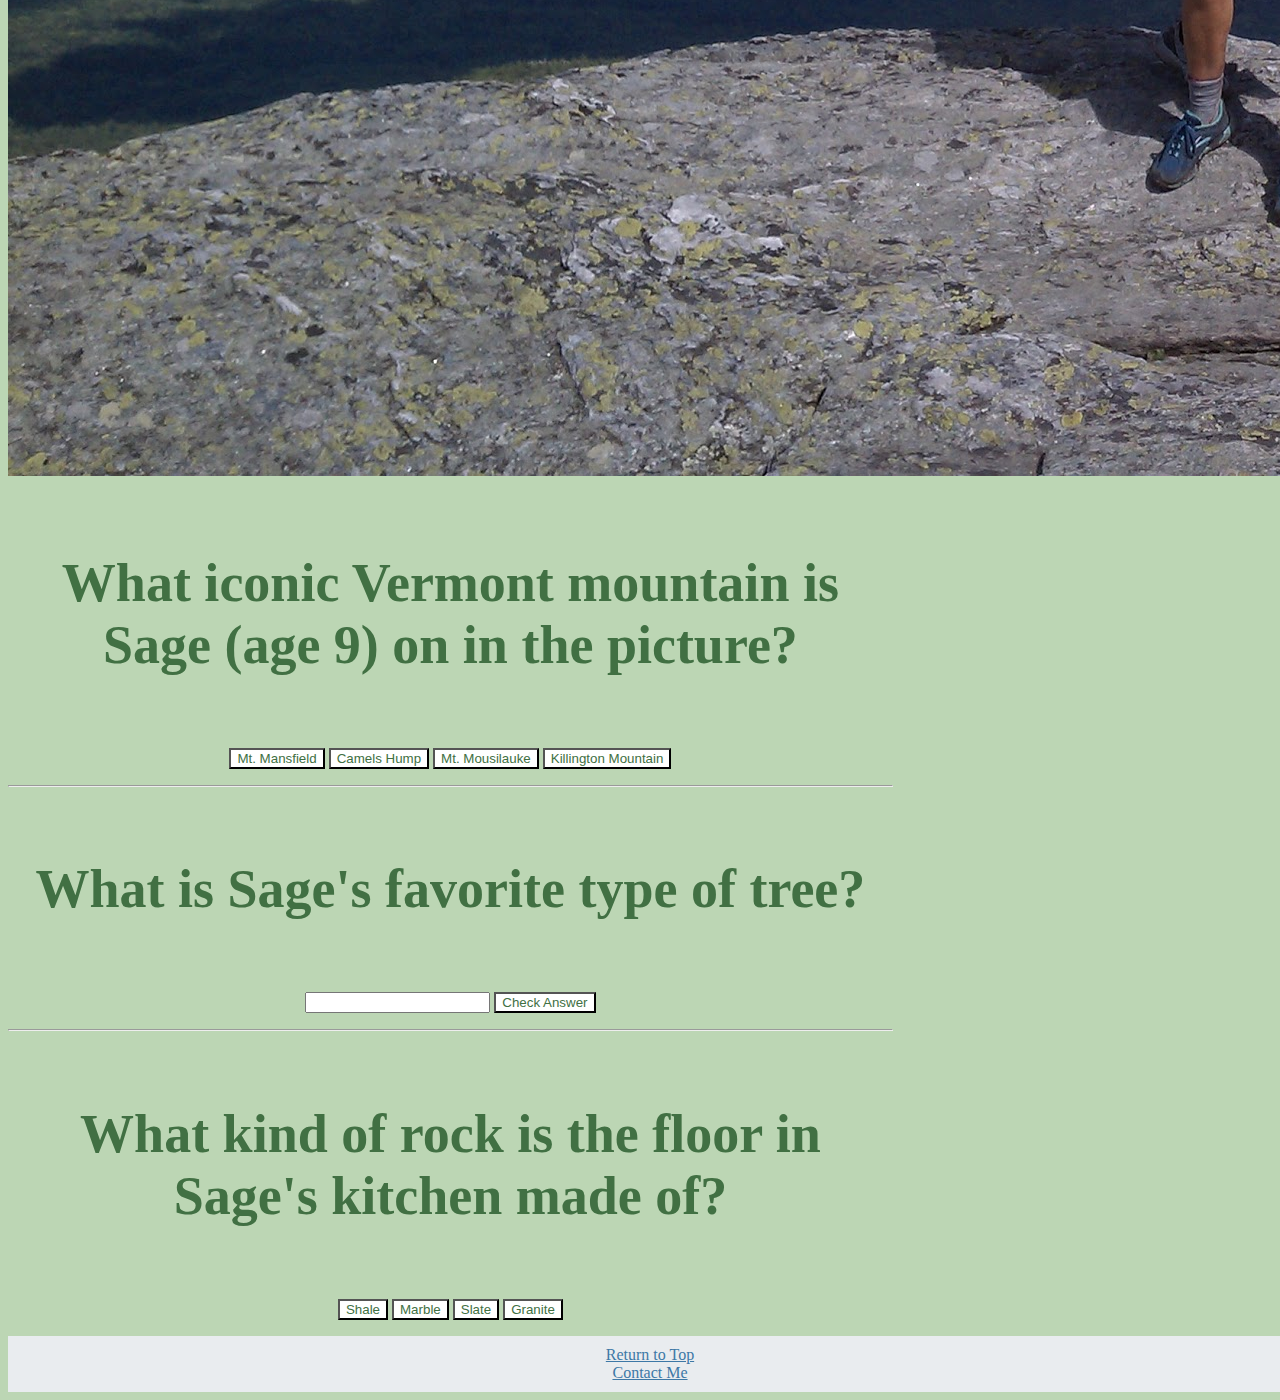
<file: trees.html>
<!doctype html>
<html lang="en">
  <head>
      <meta charset="utf-8">
      <meta name="viewport" content="width=device-width, initial-scale=1">
      <link href="https://cdn.jsdelivr.net/npm/bootstrap@5.0.0/dist/css/bootstrap.min.css" rel="stylesheet" integrity="sha384-wEmeIV1mKuiNpC+IOBjI7aAzPcEZeedi5yW5f2yOq55WWLwNGmvvx4Um1vskeMj0" crossorigin="anonymous">
      <link href="styles.css" rel="stylesheet">
    <script>
      document.addEventListener('DOMContentLoaded', function(){
                let redbutton = document.querySelector('#redbutton');
                let bluebutton = document.querySelector('#bluebutton');
                let pinkbutton = document.querySelector('#pinkbutton');
                let yellowbutton = document.querySelector('#yellowbutton');
                let answer1 = document.querySelector('#answer1');
                redbutton.addEventListener('click', function(){
                    redbutton.style.backgroundColor = 'red';
                    redbutton.style.color = 'black';
                    answer1.innerHTML = 'Incorrect';
                });
                bluebutton.addEventListener('click', function(){
                    bluebutton.style.backgroundColor = 'green';
                    bluebutton.style.color = 'black';
                    answer1.innerHTML = 'Correct! Visit <a href="https://vtstateparks.com/camelshump.html">The Camels Hump Website</a> for more!';
                });
                pinkbutton.addEventListener('click', function(){
                    pinkbutton.style.backgroundColor = 'red';
                    pinkbutton.style.color = 'black';
                    answer1.innerHTML = 'Incorrect';
                });
                yellowbutton.addEventListener('click', function(){
                    yellowbutton.style.backgroundColor = 'red';
                    yellowbutton.style.color = 'black';
                    answer1.innerHTML = 'Incorrect';
                });
                let treesubmit = document.querySelector('#treesubmit');
                treesubmit.addEventListener('click', function(){
                    let tree = document.querySelector('#treebox').value;
                    let treebackground = document.querySelector('#treebox');
                    let answer2 = document.querySelector('#answer2');
                    if (tree == 'Maple'){
                        treebackground.style.backgroundColor = 'green';
                        answer2.innerHTML = "Correct!";
                    }
                    else{
                        treebackground.style.backgroundColor = 'red';
                        answer2.innerHTML = "Incorrect :( hint: think syrup";
                    }
                });
                let shale = document.querySelector('#shale');
                let marble = document.querySelector('#marble');
                let slate = document.querySelector('#slate');
                let granite = document.querySelector('#granite');
                let answer3 = document.querySelector('#answer3');
                shale.addEventListener('click', function(){
                    shale.style.backgroundColor = 'red';
                    shale.style.color = 'black';
                    answer3.innerHTML = 'Incorrect :( hint: the correct answer is the metamorphosed form of shale';
                });
                marble.addEventListener('click', function(){
                    marble.style.backgroundColor = 'red';
                    marble.style.color = 'black';
                    answer3.innerHTML = 'Incorrect';
                });
                slate.addEventListener('click', function(){
                    slate.style.backgroundColor = 'green';
                    slate.style.color = 'black';
                    answer3.innerHTML = 'Correct!!';
                });
                granite.addEventListener('click', function(){
                    granite.style.backgroundColor = 'red';
                    granite.style.color = 'black';
                    answer3.innerHTML = 'Incorrect';
                });
            });
    </script>
    <title>Outdoors</title>
  </head>
  <body id = "treesbody">
      <script src="https://cdn.jsdelivr.net/npm/bootstrap@5.0.0/dist/js/bootstrap.bundle.min.js" integrity="sha384-p34f1UUtsS3wqzfto5wAAmdvj+osOnFyQFpp4Ua3gs/ZVWx6oOypYoCJhGGScy+8" crossorigin="anonymous"></script>
      <!--https://getbootstrap.com/docs/4.0/components/breadcrumb/-->
     <nav aria-label="breadcrumb">
        <ol class="breadcrumb">
          <li class="breadcrumb-item"><a href="islandschool.html">Island School</a></li>
          <li class="breadcrumb-item"><a href="family.html">Family</a></li>
          <li class="breadcrumb-item active"><a href="trees.html">Outdoors</a></li>
          <li class="breadcrumb-item"><a href="index.html">Home</a></li>
        </ol>
       </nav>
      <header id = "treesheader">
          The Great Outdoors &#x1F3D4;
      </header>
      <br><h3 style="text-align:center">Sage is a big fan of the outdoors! She loves all things tree-and-rock-related. Take a quick quiz about some of her outdoor adventures below:</h3><br><br>
      <div class="container align-items-center" style="width:70%; text-align:center">
          <div class="row">
            <div class="col-md">
              <img src="images/camelshump.jpg" class="img-fluid" alt="a picture of camels hump in vt"><br>
            </div>
            <div class="col-md">
               <div class="container">
                <div class="section">

                    <h4>What iconic Vermont mountain is Sage (age 9) on in the picture?</h4>
                    <button id="redbutton" class="btn btn-outline-light treebutton">Mt. Mansfield</button>
                    <button id="bluebutton" class="btn btn-outline-light treebutton">Camels Hump</button>
                    <button id="pinkbutton" class="btn btn-outline-light treebutton">Mt. Mousilauke</button>
                    <button id="yellowbutton" class="btn btn-outline-light treebutton">Killington Mountain</button>
                    <p id="answer1"></p>

                </div>

                <div class="section">
                    <hr>
                    <h4>What is Sage's favorite type of tree?</h4>
                    <input type="text" id="treebox">
                    <button id ="treesubmit" class="btn btn-outline-light treebutton">Check Answer</button>
                    <p id="answer2"></p>

                </div>

                <div class="section">
                    <hr>
                    <h4>What kind of rock is the floor in Sage's kitchen made of?</h4>
                    <button id="shale" class="btn btn-outline-light treebutton">Shale</button>
                    <button id="marble" class="btn btn-outline-light treebutton">Marble</button>
                    <button id="slate" class="btn btn-outline-light treebutton">Slate</button>
                    <button id="granite" class="btn btn-outline-light treebutton">Granite</button>
                    <p id="answer3"></p>

                </div>

                </div>
            </div>
          </div>
    </div>
    <footer>
      <a href="#"> Return to Top</a><br>
      <a href="mailto:smsjunk2@gmail.com">Contact Me</a>
    </footer>
  </body>
</html>
</file>
<file: styles.css>
.treebutton {
    color:#417043;
    outline:#417043;
}

.cardtitle {
    text-align: center;
    background: #fcdec5;
}

.isbio {
    text-align: center;
    font-size: 20px;
}

header {
    text-align: center;
    font-family: "Times New Roman";
    font-size:8vmin;
}

body {
    font-family: "Times New Roman";
}

a {
    color: #3d78a6;
}

footer {
    left: 0;
    bottom: 0;
    width: 100%;
    text-align: center;
    background: #e9ecef;
    color: black;
    padding: 10px;
}

h3 {
    font-size:7vmin;
}

h4 {
    font-size:6vmin;
}

h5 {
    font-size: 5vmin;
}

button {
    background: white;
    color: black;
}
#indexbody {
    background: #fcf5d9;
    color: #3d78a6;
    text-align: center;
}

#indexheader {
    color: #3d78a6;
    background: #fcdec5;
}


#ISheader {
    color: #c2efff;
    background: #2c3966;
}

#ISbody {
    color: #2c3966;
    background: #c2efff;
}

#familyheader {
    color: #f2e0ff;
    background: #664080;
}

#familybody {
    color: #664080;
    background: #f2e0ff;
}
#treesheader {
    color: #bcd6b4;
    background: #417043;
}

#treesbody {
    color: #417043;
    background: #bcd6b4;
}
</file>
